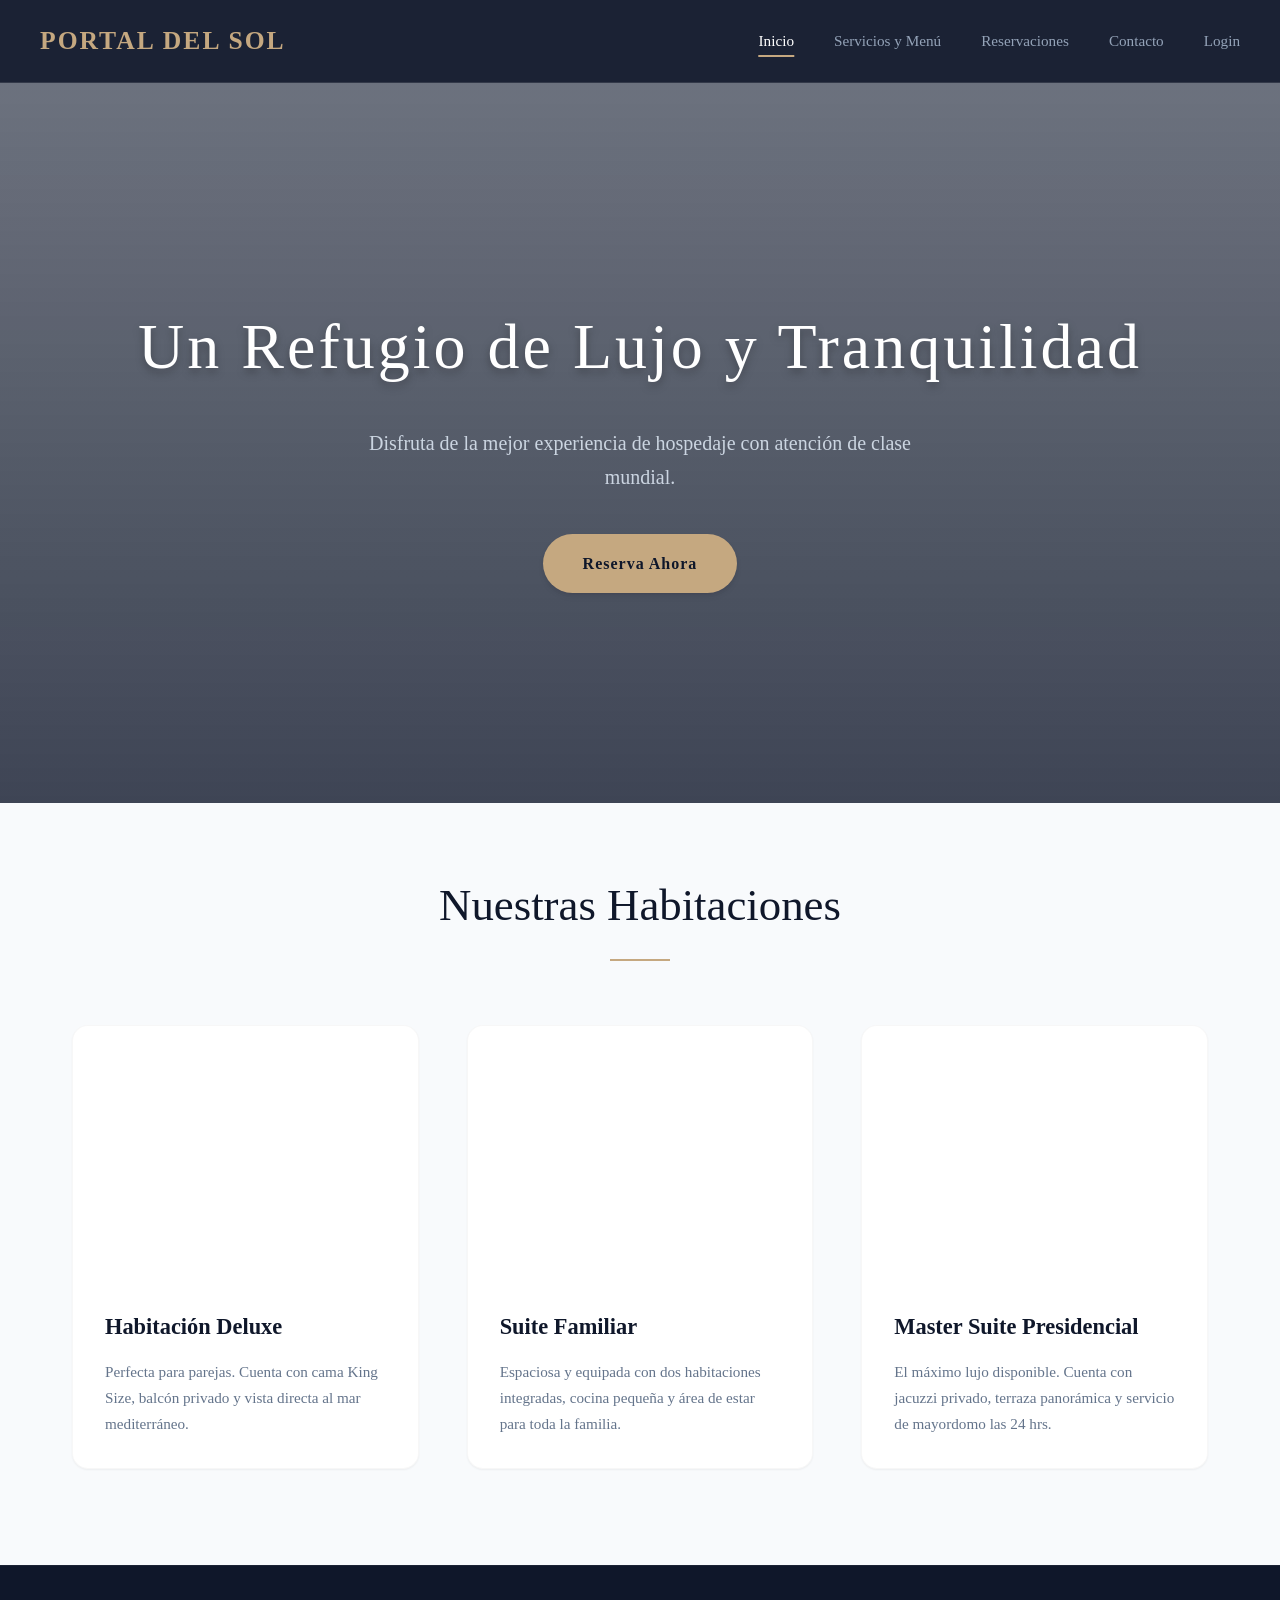
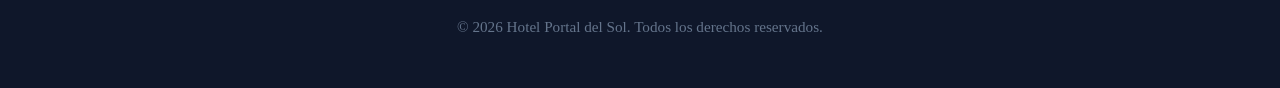
<file: index.html>
<!DOCTYPE html>
<html lang="es">
<head>
    <meta charset="UTF-8">
    <meta name="viewport" content="width=device-width, initial-scale=1.0">
    <title>Hotel Portal del Sol - Inicio</title>
    <link rel="stylesheet" href="style.css">
</head>
<body>

    <header>
        <nav class="navbar">
            <a href="index.html" class="logo">PORTAL DEL SOL</a>
            <ul class="nav-links">
                <li><a href="index.html" class="active">Inicio</a></li>
                <li><a href="menu.html">Servicios y Menú</a></li>
                <li><a href="reservaciones.html">Reservaciones</a></li>
                <li><a href="contacto.html">Contacto</a></li>
                <li><a href="login.html">Login</a></li>
            </ul>
        </nav>
    </header>

    <section class="hero animated-fade">
        <h1 class="animated-fade delay-1">Un Refugio de Lujo y Tranquilidad</h1>
        <p class="animated-fade delay-2">Disfruta de la mejor experiencia de hospedaje con atención de clase mundial.</p>
        <a href="reservaciones.html" class="btn animated-fade delay-2">Reserva Ahora</a>
    </section>

    <main class="container">
        <h2 class="section-title animated-fade">Nuestras Habitaciones</h2>
        <div class="grid-cards animated-fade delay-1">
            
            <div class="card">
                <div class="card-img" style="background-image: url('https://images.unsplash.com/photo-1618773928121-c32242e63f39?auto=format&fit=crop&w=600&q=80');"></div>
                <div class="card-content">
                    <h3>Habitación Deluxe</h3>
                    <p>Perfecta para parejas. Cuenta con cama King Size, balcón privado y vista directa al mar mediterráneo.</p>
                </div>
            </div>

            <div class="card">
                <div class="card-img" style="background-image: url('https://images.unsplash.com/photo-1590490360182-c33d57733427?auto=format&fit=crop&w=600&q=80');"></div>
                <div class="card-content">
                    <h3>Suite Familiar</h3>
                    <p>Espaciosa y equipada con dos habitaciones integradas, cocina pequeña y área de estar para toda la familia.</p>
                </div>
            </div>

            <div class="card">
                <div class="card-img" style="background-image: url('https://images.unsplash.com/photo-1582719478250-c89cae4dc85b?auto=format&fit=crop&w=600&q=80');"></div>
                <div class="card-content">
                    <h3>Master Suite Presidencial</h3>
                    <p>El máximo lujo disponible. Cuenta con jacuzzi privado, terraza panorámica y servicio de mayordomo las 24 hrs.</p>
                </div>
            </div>

        </div>
    </main>

    <footer>
        <p>&copy; 2026 Hotel Portal del Sol. Todos los derechos reservados.</p>
    </footer>

</body>
</html>
</file>
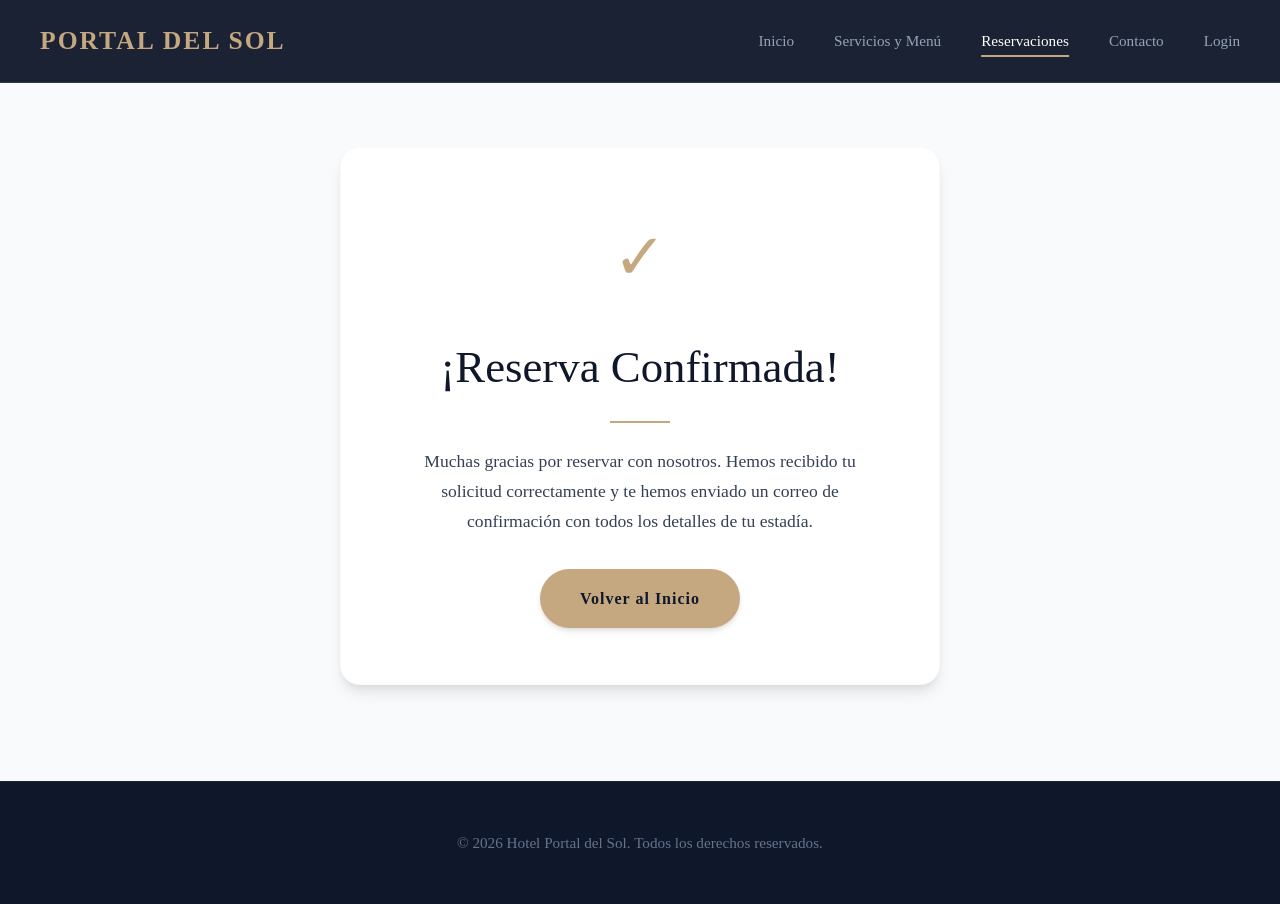
<file: confirmacion-reserva.html>
<!DOCTYPE html>
<html lang="es">
<head>
    <meta charset="UTF-8">
    <meta name="viewport" content="width=device-width, initial-scale=1.0">
    <title>Hotel Portal del Sol - Reserva Confirmada</title>
    <link rel="stylesheet" href="style.css">
</head>
<body>

    <header>
        <nav class="navbar">
            <a href="index.html" class="logo">PORTAL DEL SOL</a>
            <ul class="nav-links">
                <li><a href="index.html">Inicio</a></li>
                <li><a href="menu.html">Servicios y Menú</a></li>
                <li><a href="reservaciones.html" class="active">Reservaciones</a></li>
                <li><a href="contacto.html">Contacto</a></li>
                <li><a href="login.html">Login</a></li>
            </ul>
        </nav>
    </header>

    <main class="container">
        <div class="form-container animated-fade" style="text-align: center; max-width: 600px;">
            <div style="font-size: 4rem; color: var(--accent-color); margin-bottom: 1rem;">✓</div>
            <h2 class="section-title" style="margin-bottom: 1.5rem;">¡Reserva Confirmada!</h2>
            <p style="font-size: 1.1rem; color: var(--text-color); margin-bottom: 2rem;">
                Muchas gracias por reservar con nosotros. Hemos recibido tu solicitud correctamente y te hemos enviado un correo de confirmación con todos los detalles de tu estadía.
            </p>
            <a href="index.html" class="btn">Volver al Inicio</a>
        </div>
    </main>

    <footer>
        <p>&copy; 2026 Hotel Portal del Sol. Todos los derechos reservados.</p>
    </footer>

</body>
</html>
</file>
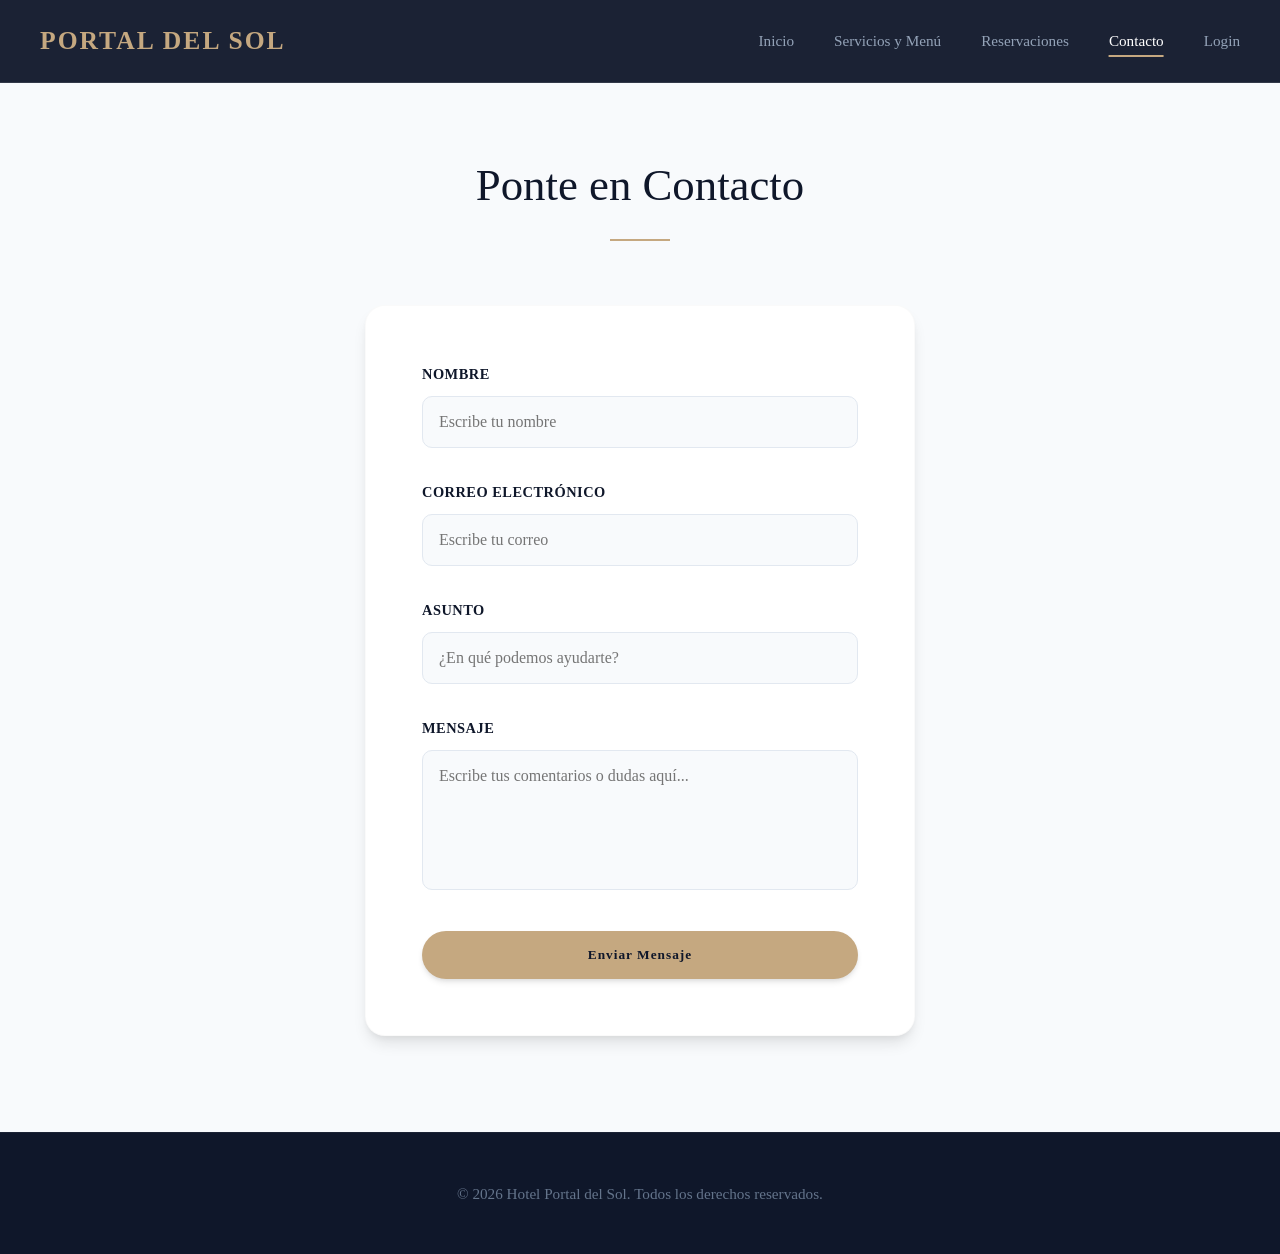
<file: contacto.html>
<!DOCTYPE html>
<html lang="es">
<head>
    <meta charset="UTF-8">
    <meta name="viewport" content="width=device-width, initial-scale=1.0">
    <title>Hotel Portal del Sol - Contacto</title>
    <link rel="stylesheet" href="style.css">
</head>
<body>

    <header>
        <nav class="navbar">
            <a href="index.html" class="logo">PORTAL DEL SOL</a>
            <ul class="nav-links">
                <li><a href="index.html">Inicio</a></li>
                <li><a href="menu.html">Servicios y Menú</a></li>
                <li><a href="reservaciones.html">Reservaciones</a></li>
                <li><a href="contacto.html" class="active">Contacto</a></li>
                <li><a href="login.html">Login</a></li>
            </ul>
        </nav>
    </header>

    <main class="container">
        <h2 class="section-title animated-fade">Ponte en Contacto</h2>
        
      
        <div id="form-contacto" class="form-container animated-fade delay-1">
            <form onsubmit="enviarMensaje(event)">
                <div class="form-group">
                    <label for="nombre">Nombre</label>
                    <input type="text" id="nombre" class="form-control" placeholder="Escribe tu nombre" required>
                </div>

                <div class="form-group">
                    <label for="email">Correo Electrónico</label>
                    <input type="email" id="email" class="form-control" placeholder="Escribe tu correo" required>
                </div>

                <div class="form-group">
                    <label for="asunto">Asunto</label>
                    <input type="text" id="asunto" class="form-control" placeholder="¿En qué podemos ayudarte?" required>
                </div>

                <div class="form-group">
                    <label for="mensaje">Mensaje</label>
                    <textarea id="mensaje" class="form-control" placeholder="Escribe tus comentarios o dudas aquí..." required></textarea>
                </div>

                <button type="submit" class="btn" style="width: 100%;">Enviar Mensaje</button>
            </form>
        </div>

      
        <div id="mensaje-exito" class="form-container animated-fade" style="display: none; text-align: center;">
            <div style="font-size: 3.5rem; color: var(--accent-color); margin-bottom: 1rem;">✓</div>
            <h3 style="color: var(--primary-color); font-size: 1.8rem; margin-bottom: 1rem;">¡Mensaje Enviado!</h3>
            <p style="color: var(--text-color); margin-bottom: 2rem;">
                Gracias por contactarnos. Hemos recibido tu mensaje correctamente y nos pondremos en contacto contigo a la brevedad.
            </p>
            <button type="button" onclick="volverAEnviar()" class="btn">Enviar otro mensaje</button>
        </div>
    </main>

    <footer>
        <p>&copy; 2026 Hotel Portal del Sol. Todos los derechos reservados.</p>
    </footer>

 
    <script>
        function enviarMensaje(e) {
            e.preventDefault();
            document.getElementById('form-contacto').style.display = 'none';
            document.getElementById('mensaje-exito').style.display = 'block';
        }

        function volverAEnviar() {
            var contenedorFormulario = document.getElementById('form-contacto');
            var contenedorExito = document.getElementById('mensaje-exito');
            
            // Limpiar los campos cargados en el formulario
            contenedorFormulario.querySelector('form').reset();
            
            // Alternar visibilidad de las cajas
            contenedorExito.style.display = 'none';
            contenedorFormulario.style.display = 'block';
        }
    </script>

</body>
</html>
</file>
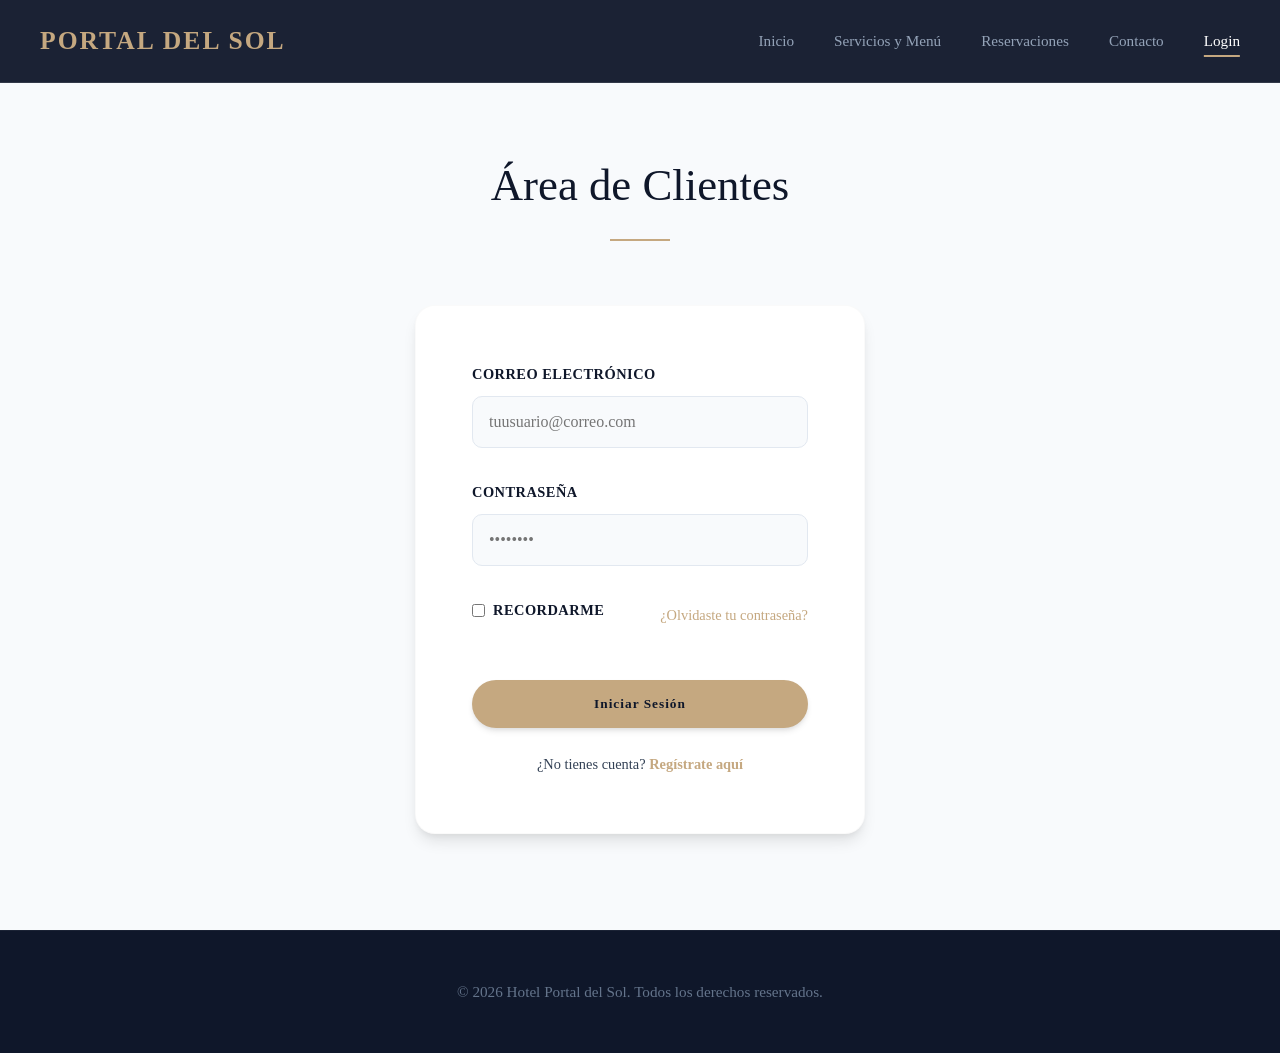
<file: login.html>
<!DOCTYPE html>
<html lang="es">
<head>
    <meta charset="UTF-8">
    <meta name="viewport" content="width=device-width, initial-scale=1.0">
    <title>Hotel Portal del Sol - Login</title>
    <link rel="stylesheet" href="style.css">
</head>
<body>

    <header>
        <nav class="navbar">
            <a href="index.html" class="logo">PORTAL DEL SOL</a>
            <ul class="nav-links">
                <li><a href="index.html">Inicio</a></li>
                <li><a href="menu.html">Servicios y Menú</a></li>
                <li><a href="reservaciones.html">Reservaciones</a></li>
                <li><a href="contacto.html">Contacto</a></li>
                <li><a href="login.html" class="active">Login</a></li>
            </ul>
        </nav>
    </header>

    <main class="container">
        <h2 class="section-title animated-fade">Área de Clientes</h2>
        
        <div class="form-container animated-fade delay-1" style="max-width: 450px;">
            <!-- Al enviar el formulario se redirige automáticamente al Inicio (index.html) -->
            <form onsubmit="event.preventDefault(); window.location.href='index.html';">
                <div class="form-group">
                    <label for="email">Correo Electrónico</label>
                    <input type="email" id="email" class="form-control" placeholder="tuusuario@correo.com" required>
                </div>

                <div class="form-group">
                    <label for="password">Contraseña</label>
                    <input type="password" id="password" class="form-control" placeholder="••••••••" required>
                </div>

                <div class="form-group" style="display: flex; justify-content: space-between; align-items: center; font-size: 0.9rem;">
                    <label style="display: flex; align-items: center; gap: 0.5rem; cursor: pointer;">
                        <input type="checkbox"> Recordarme
                    </label>
                    <a href="#" style="color: var(--accent-color); text-decoration: none;">¿Olvidaste tu contraseña?</a>
                </div>

                <button type="submit" class="btn" style="width: 100%; margin-top: 1rem;">Iniciar Sesión</button>
            </form>
            
            <p style="text-align: center; margin-top: 1.5rem; font-size: 0.9rem;">
                ¿No tienes cuenta? <a href="index.html" style="color: var(--accent-color); font-weight: bold; text-decoration: none;">Regístrate aquí</a>
            </p>
        </div>
    </main>

    <footer>
        <p>&copy; 2026 Hotel Portal del Sol. Todos los derechos reservados.</p>
    </footer>

</body>
</html>
</file>
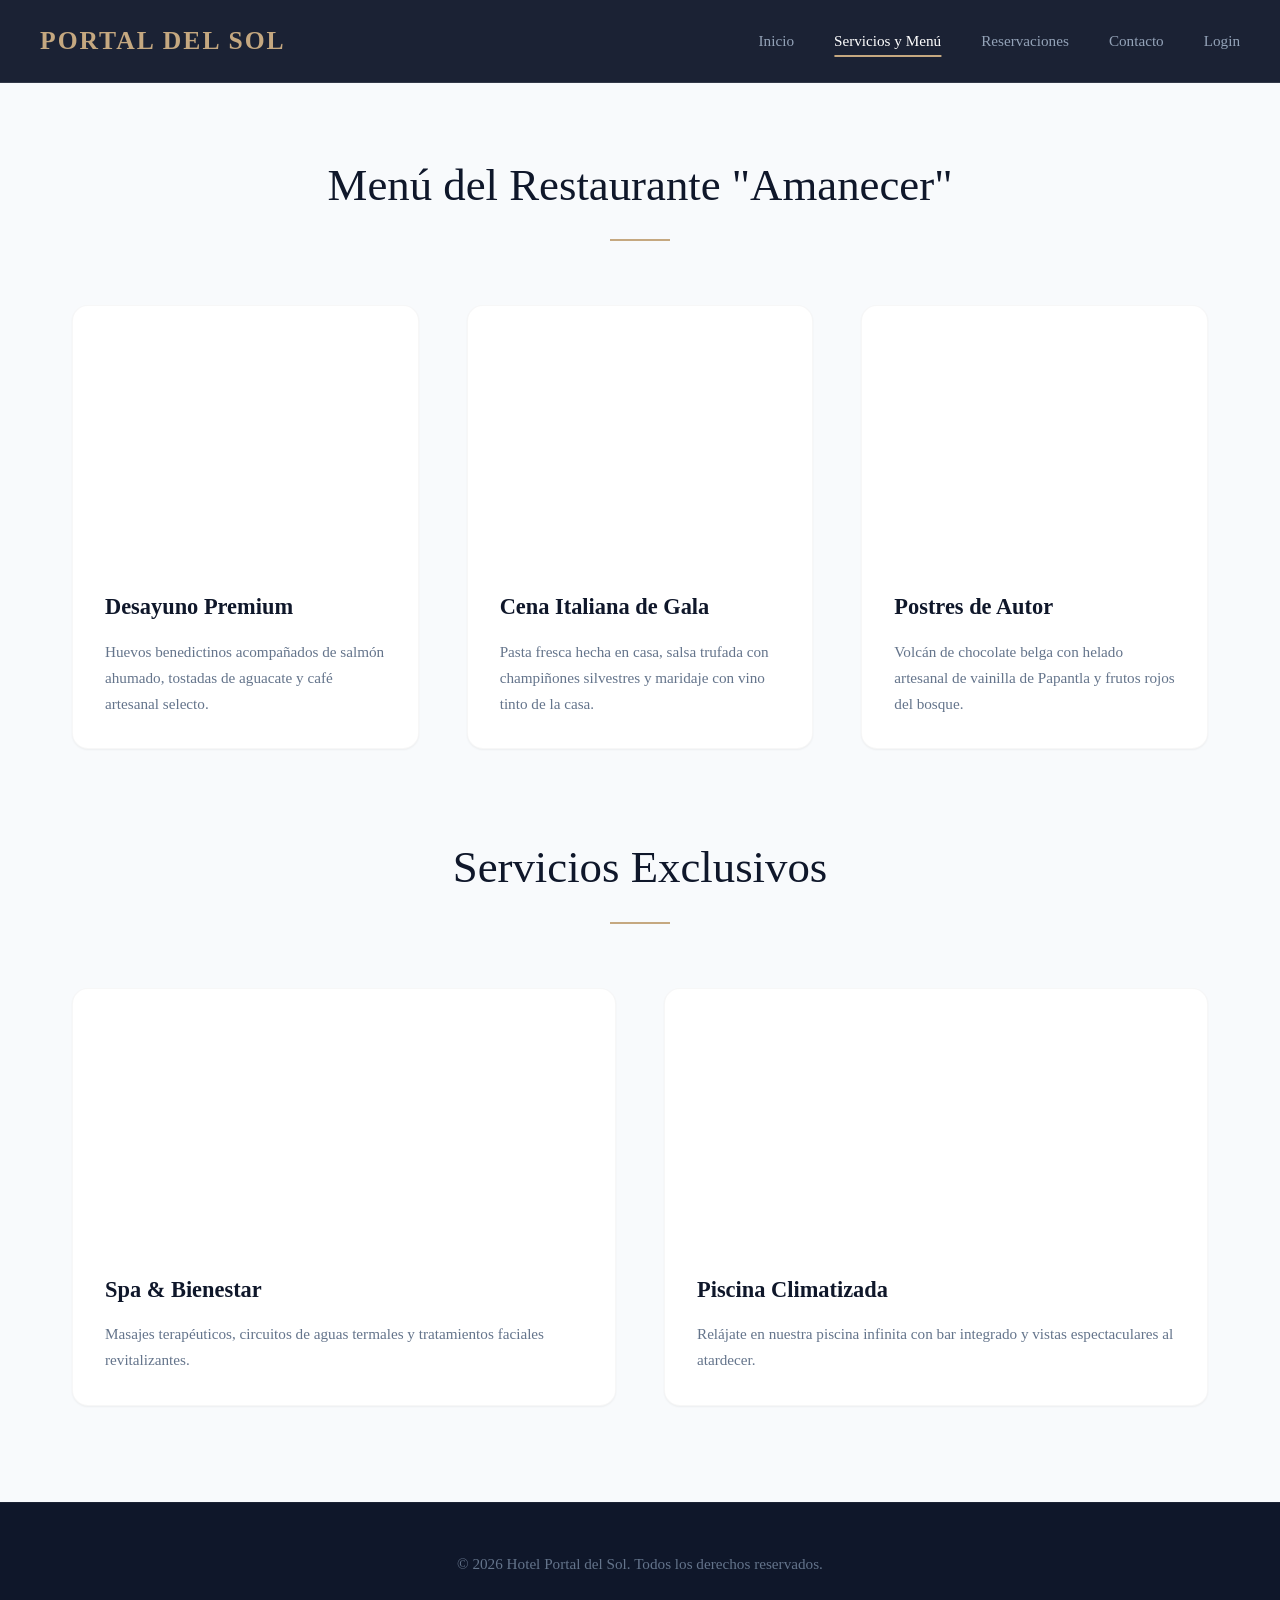
<file: menu.html>
<!DOCTYPE html>
<html lang="es">
<head>
    <meta charset="UTF-8">
    <meta name="viewport" content="width=device-width, initial-scale=1.0">
    <title>Hotel Portal del Sol - Menú y Servicios</title>
    <link rel="stylesheet" href="style.css">
</head>
<body>

    <header>
        <nav class="navbar">
            <a href="index.html" class="logo">PORTAL DEL SOL</a>
            <ul class="nav-links">
                <li><a href="index.html">Inicio</a></li>
                <li><a href="menu.html" class="active">Servicios y Menú</a></li>
                <li><a href="reservaciones.html">Reservaciones</a></li>
                <li><a href="contacto.html">Contacto</a></li>
                <li><a href="login.html">Login</a></li>
            </ul>
        </nav>
    </header>

    <main class="container">
        <h2 class="section-title animated-fade">Menú del Restaurante "Amanecer"</h2>
        <div class="grid-cards animated-fade delay-1">
            
            <div class="card">
                <div class="card-img" style="background-image: url('https://images.unsplash.com/photo-1546069901-ba9599a7e63c?auto=format&fit=crop&w=600&q=80');"></div>
                <div class="card-content">
                    <h3>Desayuno Premium</h3>
                    <p>Huevos benedictinos acompañados de salmón ahumado, tostadas de aguacate y café artesanal selecto.</p>
                </div>
            </div>

            <div class="card">
                <div class="card-img" style="background-image: url('https://images.unsplash.com/photo-1565299624946-b28f40a0ae38?auto=format&fit=crop&w=600&q=80');"></div>
                <div class="card-content">
                    <h3>Cena Italiana de Gala</h3>
                    <p>Pasta fresca hecha en casa, salsa trufada con champiñones silvestres y maridaje con vino tinto de la casa.</p>
                </div>
            </div>

            <div class="card">
                <div class="card-img" style="background-image: url('https://images.unsplash.com/photo-1551024601-bec78aea704b?auto=format&fit=crop&w=600&q=80');"></div>
                <div class="card-content">
                    <h3>Postres de Autor</h3>
                    <p>Volcán de chocolate belga con helado artesanal de vainilla de Papantla y frutos rojos del bosque.</p>
                </div>
            </div>

        </div>

        <h2 class="section-title animated-fade" style="margin-top: 5rem;">Servicios Exclusivos</h2>
        <div class="grid-cards animated-fade delay-2">
            <div class="card">
                <div class="card-img" style="background-image: url('https://images.unsplash.com/photo-1540555700478-4be289fbecef?auto=format&fit=crop&w=600&q=80');"></div>
                <div class="card-content">
                    <h3>Spa & Bienestar</h3>
                    <p>Masajes terapéuticos, circuitos de aguas termales y tratamientos faciales revitalizantes.</p>
                </div>
            </div>

            <div class="card">
                <div class="card-img" style="background-image: url('https://images.unsplash.com/photo-1576013551627-0cc20b96c2a7?auto=format&fit=crop&w=600&q=80');"></div>
                <div class="card-content">
                    <h3>Piscina Climatizada</h3>
                    <p>Relájate en nuestra piscina infinita con bar integrado y vistas espectaculares al atardecer.</p>
                </div>
            </div>
        </div>
    </main>

    <footer>
        <p>&copy; 2026 Hotel Portal del Sol. Todos los derechos reservados.</p>
    </footer>

</body>
</html>
</file>
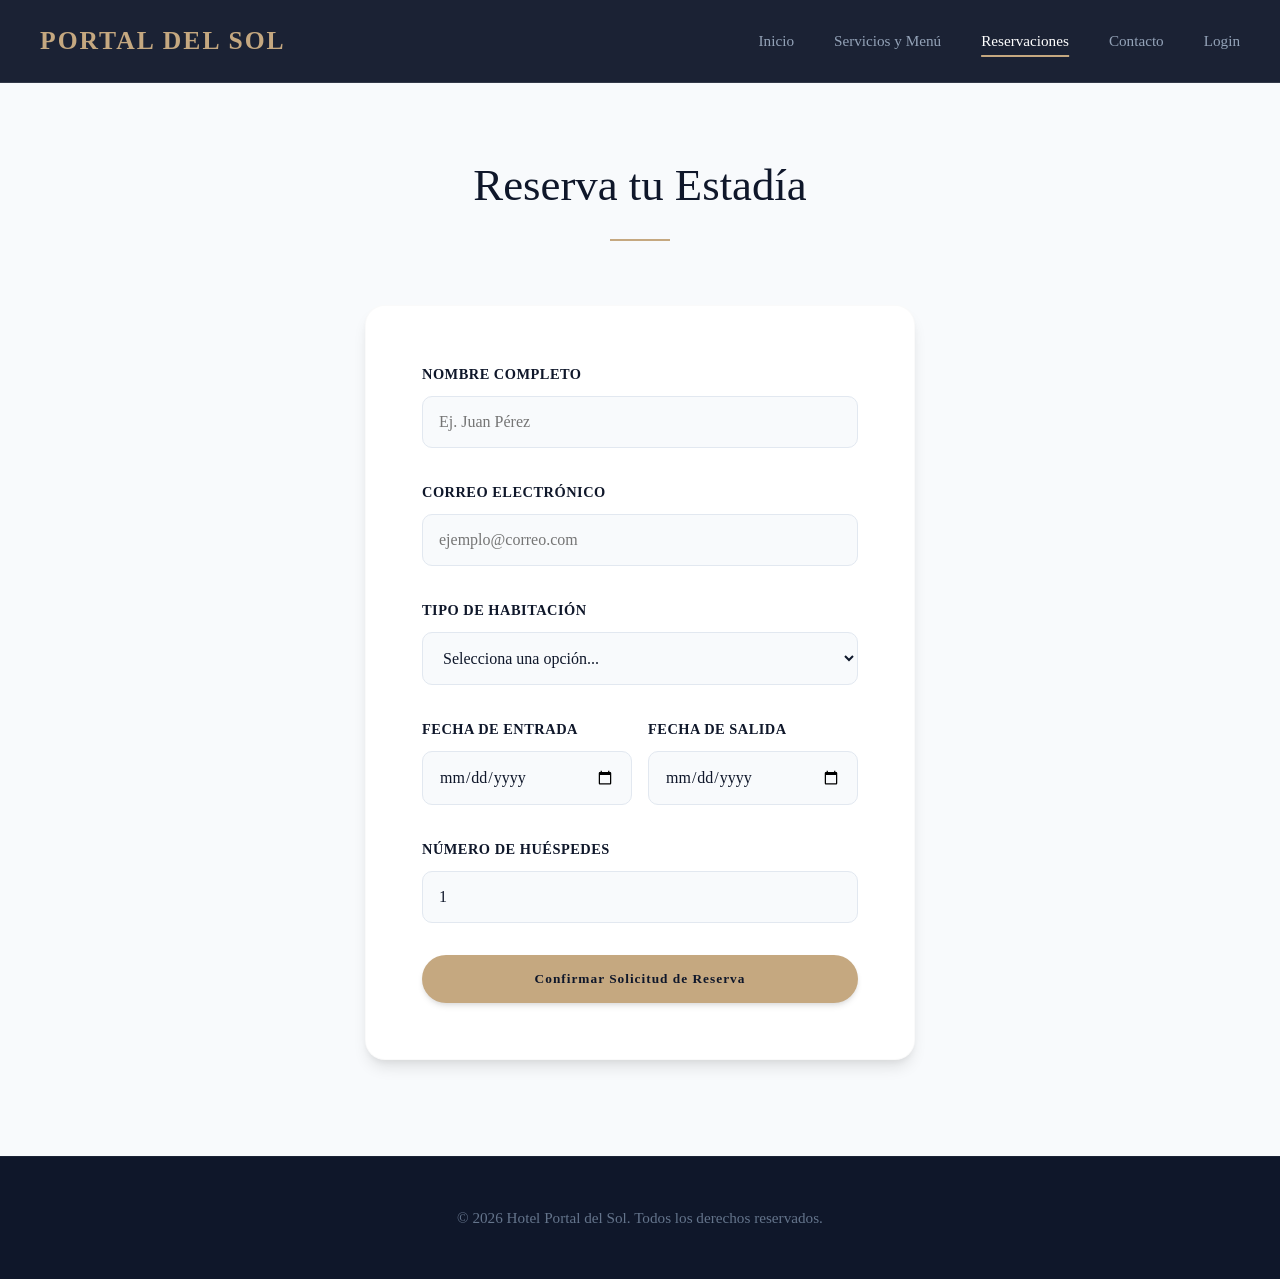
<file: reservaciones.html>
<!DOCTYPE html>
<html lang="es">
<head>
    <meta charset="UTF-8">
    <meta name="viewport" content="width=device-width, initial-scale=1.0">
    <title>Hotel Portal del Sol - Reservaciones</title>
    <link rel="stylesheet" href="style.css">
</head>
<body>

    <header>
        <nav class="navbar">
            <a href="index.html" class="logo">PORTAL DEL SOL</a>
            <ul class="nav-links">
                <li><a href="index.html">Inicio</a></li>
                <li><a href="menu.html">Servicios y Menú</a></li>
                <li><a href="reservaciones.html" class="active">Reservaciones</a></li>
                <li><a href="contacto.html">Contacto</a></li>
                <li><a href="login.html">Login</a></li>
            </ul>
        </nav>
    </header>

    <main class="container">
        <h2 class="section-title animated-fade">Reserva tu Estadía</h2>
        
        <div class="form-container animated-fade delay-1">
            <!-- AQUÍ ESTÁ EL CAMBIO EN LA ETIQUETA FORM -->
            <form action="confirmacion-reserva.html" method="GET">
                <div class="form-group">
                    <label for="nombre">Nombre Completo</label>
                    <input type="text" id="nombre" class="form-control" placeholder="Ej. Juan Pérez" required>
                </div>

                <div class="form-group">
                    <label for="email">Correo Electrónico</label>
                    <input type="email" id="email" class="form-control" placeholder="ejemplo@correo.com" required>
                </div>

                <div class="form-group">
                    <label for="habitacion">Tipo de Habitación</label>
                    <select id="habitacion" class="form-control" required>
                        <option value="">Selecciona una opción...</option>
                        <option value="deluxe">Habitación Deluxe</option>
                        <option value="familiar">Suite Familiar</option>
                        <option value="presidencial">Master Suite Presidencial</option>
                    </select>
                </div>

                <div class="form-group" style="display: flex; gap: 1rem;">
                    <div style="flex: 1;">
                        <label for="checkin">Fecha de Entrada</label>
                        <input type="date" id="checkin" class="form-control" required>
                    </div>
                    <div style="flex: 1;">
                        <label for="checkout">Fecha de Salida</label>
                        <input type="date" id="checkout" class="form-control" required>
                    </div>
                </div>

                <div class="form-group">
                    <label for="huespedes">Número de Huéspedes</label>
                    <input type="number" id="huespedes" class="form-control" min="1" max="10" value="1" required>
                </div>

                <button type="submit" class="btn" style="width: 100%;">Confirmar Solicitud de Reserva</button>
            </form>
        </div>
    </main>

    <footer>
        <p>&copy; 2026 Hotel Portal del Sol. Todos los derechos reservados.</p>
    </footer>

</body>
</html>
</file>
<file: style.css>
/* ==========================================
   VARIABLES Y CONFIGURACION 
   ========================================== */
:root {
    --primary-color: #0f172a;     /* Azul pizarra oscuro (Ultra moderno) */
    --accent-color: #c5a880;      /* Dorado champaña (Más sutil y elegante) */
    --text-color: #334155;        /* Gris slate para lectura descansada */
    --bg-light: #f8fafc;          /* Fondo base limpio */
    --white: #ffffff;
    --shadow-sm: 0 1px 2px 0 rgba(0, 0, 0, 0.05);
    --shadow-md: 0 4px 6px -1px rgba(0, 0, 0, 0.1), 0 2px 4px -1px rgba(0, 0, 0, 0.06);
    --shadow-lg: 0 10px 15px -3px rgba(0, 0, 0, 0.1), 0 4px 6px -2px rgba(0, 0, 0, 0.05);
    --transition: all 0.4s cubic-bezier(0.16, 1, 0.3, 1); /* Transición ultra suave */
}

* {
    margin: 0;
    padding: 0;
    box-sizing: border-box;
    font-family: 'Playfair Display', 'Segoe UI', serif; /* Mezcla de tipografía elegante */
}

body {
    background-color: var(--bg-light);
    color: var(--text-color);
    line-height: 1.7;
}

/* ==========================================
   ANIMACIONES FLUIDAS
   ========================================== */
@keyframes fadeIn {
    from {
        opacity: 0;
        transform: translateY(30px);
    }
    to {
        opacity: 1;
        transform: translateY(0);
    }
}

@keyframes slideDown {
    from {
        transform: translateY(-100%);
    }
    to {
        transform: translateY(0);
    }
}

.animated-fade {
    animation: fadeIn 1s cubic-bezier(0.16, 1, 0.3, 1) forwards;
}

.delay-1 { animation-delay: 0.15s; opacity: 0; animation-fill-mode: forwards; }
.delay-2 { animation-delay: 0.3s; opacity: 0; animation-fill-mode: forwards; }

/* ==========================================
   HEADER CON EFECTO TRANSLÚCIDO (Glassmorphism)
   ========================================== */
header {
    background-color: rgba(15, 23, 42, 0.95);
    backdrop-filter: blur(8px); /* Desfoque de fondo premium */
    padding: 1.2rem 2rem;
    position: sticky;
    top: 0;
    z-index: 1000;
    border-bottom: 1px solid rgba(255, 255, 255, 0.1);
    animation: slideDown 0.6s cubic-bezier(0.16, 1, 0.3, 1);
}

.navbar {
    display: flex;
    justify-content: space-between;
    align-items: center;
    max-width: 1200px;
    margin: 0 auto;
}

.logo {
    color: var(--accent-color);
    font-size: 1.6rem;
    font-weight: 700;
    text-decoration: none;
    letter-spacing: 2px;
}

.nav-links {
    display: flex;
    list-style: none;
    gap: 2.5rem;
}

.nav-links a {
    color: #94a3b8;
    text-decoration: none;
    font-weight: 500;
    font-size: 0.95rem;
    transition: var(--transition);
    position: relative;
    padding: 0.5rem 0;
}

.nav-links a::after {
    content: '';
    position: absolute;
    bottom: 0;
    left: 50%;
    width: 0;
    height: 2px;
    background-color: var(--accent-color);
    transition: var(--transition);
    transform: translateX(-50%);
}

.nav-links a:hover::after,
.nav-links a.active::after {
    width: 100%;
}

.nav-links a:hover,
.nav-links a.active {
    color: var(--white);
}

/* ==========================================
   HERO / BIENVENIDA
   ========================================== */
.hero {
    background: linear-gradient(rgba(15, 23, 42, 0.6), rgba(15, 23, 42, 0.8)), 
                url('https://images.unsplash.com/photo-1566073771259-6a8506099945?auto=format&fit=crop&w=1350&q=80') no-repeat center center/cover;
    height: 80vh;
    display: flex;
    flex-direction: column;
    justify-content: center;
    align-items: center;
    color: var(--white);
    text-align: center;
    padding: 0 1.5rem;
}

.hero h1 {
    font-size: 4rem;
    font-weight: 300;
    margin-bottom: 1.5rem;
    letter-spacing: 3px;
    text-shadow: 0 4px 10px rgba(0,0,0,0.3);
}

.hero p {
    font-size: 1.25rem;
    color: #cbd5e1;
    margin-bottom: 2.5rem;
    max-width: 600px;
}

/* ==========================================
   BOTONES ELEGANTES
   ========================================== */
.btn {
    display: inline-block;
    background-color: var(--accent-color);
    color: var(--primary-color);
    padding: 1rem 2.5rem;
    border: none;
    border-radius: 50px; /* Bordes totalmente redondeados tipo botón moderno */
    font-weight: 600;
    letter-spacing: 1px;
    text-decoration: none;
    cursor: pointer;
    box-shadow: var(--shadow-md);
    transition: var(--transition);
}

.btn:hover {
    background-color: var(--white);
    color: var(--primary-color);
    transform: translateY(-4px);
    box-shadow: var(--shadow-lg);
}

/* ==========================================
   TARJETAS DE CONTENIDO (Cards de UI Limpia)
   ========================================== */
.container {
    max-width: 1200px;
    margin: 4rem auto;
    padding: 0 2rem;
}

.section-title {
    text-align: center;
    color: var(--primary-color);
    margin-bottom: 4rem;
    font-size: 2.8rem;
    font-weight: 300;
}

.section-title::after {
    content: '';
    display: block;
    width: 60px;
    height: 2px;
    background-color: var(--accent-color);
    margin: 1rem auto 0;
}

.grid-cards {
    display: grid;
    grid-template-columns: repeat(auto-fit, minmax(320px, 1fr));
    gap: 3rem;
}

.card {
    background-color: var(--white);
    border-radius: 16px; /* Esquinas más suaves */
    overflow: hidden;
    box-shadow: var(--shadow-sm);
    border: 1px solid rgba(0, 0, 0, 0.03);
    transition: var(--transition);
}

.card:hover {
    transform: translateY(-12px);
    box-shadow: var(--shadow-lg);
}

.card-img {
    height: 250px;
    background-size: cover;
    background-position: center;
    transition: var(--transition);
}

.card:hover .card-img {
    transform: scale(1.05); /* Efecto zoom sutil en la foto */
}

.card-content {
    padding: 2rem;
}

.card-content h3 {
    color: var(--primary-color);
    font-size: 1.4rem;
    margin-bottom: 0.8rem;
    font-weight: 600;
}

.card-content p {
    color: #64748b;
    font-size: 0.95rem;
}

/* ==========================================
   FORMULARIOS
   ========================================== */
.form-container {
    max-width: 550px;
    margin: 4rem auto;
    background-color: var(--white);
    padding: 3.5rem;
    border-radius: 20px;
    box-shadow: var(--shadow-lg);
    border: 1px solid rgba(0, 0, 0, 0.02);
}

.form-group {
    margin-bottom: 2rem;
}

.form-group label {
    display: block;
    margin-bottom: 0.6rem;
    color: var(--primary-color);
    font-size: 0.9rem;
    font-weight: 600;
    text-transform: uppercase;
    letter-spacing: 0.5px;
}

.form-control {
    width: 100%;
    padding: 1rem;
    border: 1px solid #e2e8f0;
    border-radius: 10px;
    background-color: #f8fafc;
    color: var(--primary-color);
    font-size: 1rem;
    outline: none;
    transition: var(--transition);
}

.form-control:focus {
    border-color: var(--accent-color);
    background-color: var(--white);
    box-shadow: 0 0 0 4px rgba(197, 168, 128, 0.15);
}

textarea.form-control {
    resize: none;
    height: 140px;
}

/* ==========================================
   FOOTER
   ========================================== */
footer {
    background-color: var(--primary-color);
    color: var(--white);
    text-align: center;
    padding: 3rem;
    margin-top: 6rem;
    border-top: 1px solid rgba(255, 255, 255, 0.05);
}

footer p {
    color: #64748b;
    font-size: 0.95rem;
}
</file>
